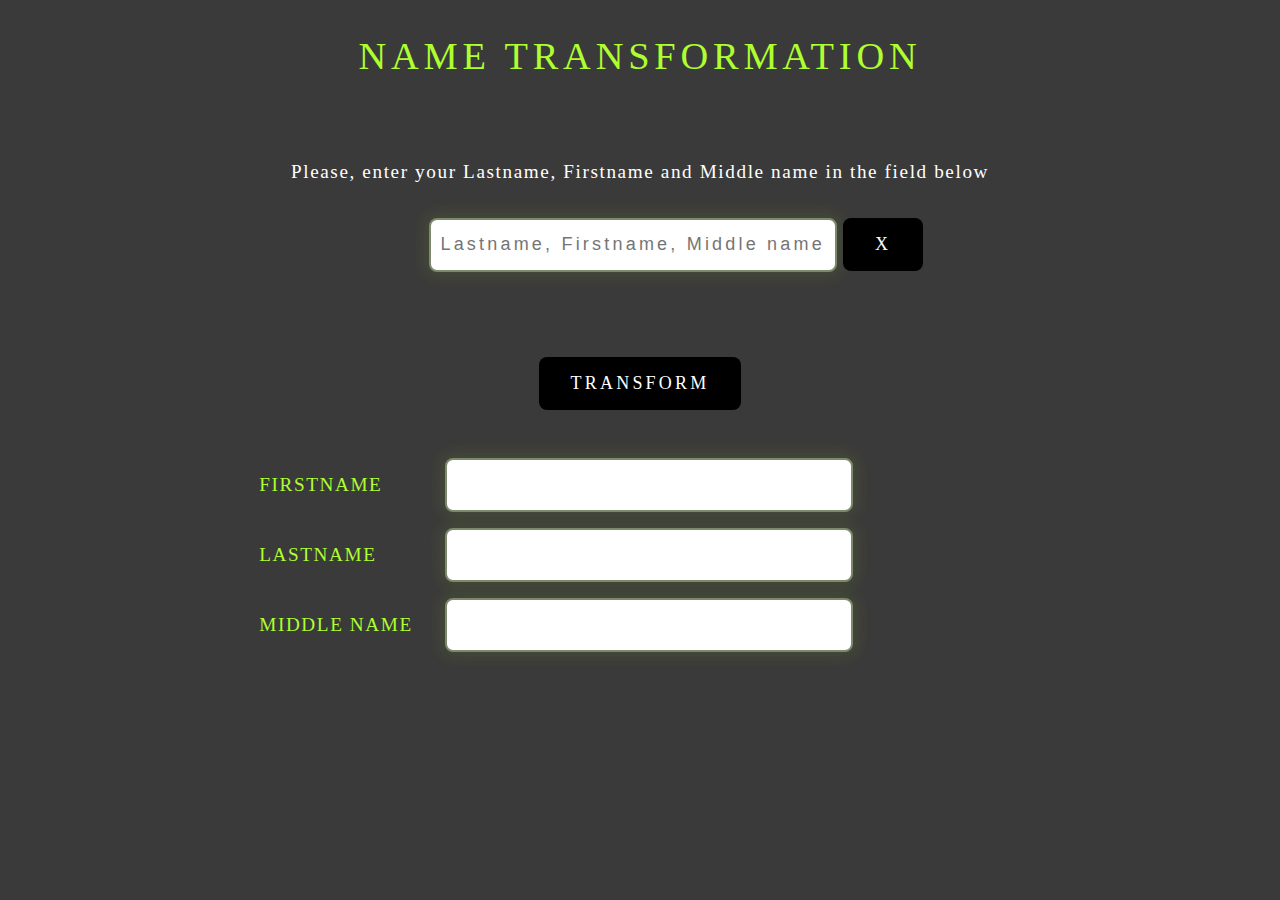
<file: index.html>
<!DOCTYPE html>
<html lang="en">

<head>
    <meta charset="UTF-8">
    <meta http-equiv="X-UA-Compatible" content="IE=edge">
    <meta name="viewport" content="width=device-width, initial-scale=1.0">
    <link rel="shortcut icon" href="./images/personal-information.png" type="image/png" />
    <link rel="stylesheet" href="fio.css">
    <title>NAME TRANSFORMATION</title>
</head>

<body>
    <h1>NAME TRANSFORMATION</h1>
    <p>Please, enter your Lastname, Firstname and Middle name in the field below</p>
    <div class="userData"><input type="text" id="userinput" placeholder="Lastname, Firstname, Middle name">
        <button class="clearData"> X </button></div>


    <p class="array"></p>

    <button class="result" id="transform" onclick="transformUsername()">TRANSFORM</button>


    <div class="transformedData">
        <div class="transformed">
            <label class="label" for="firstname">FIRSTNAME</label>
            <input type="text" id="firstname">
        </div>

        <div class="transformed">
            <label class="label" for="lastname">LASTNAME</label>
            <input type="text" id="lastname">
        </div>

        <div class="transformed">
            <label class="label" for="patronymic">MIDDLE NAME</label>
            <input type="text" id="patronymic">
        </div>
    </div>

    <script src="fio.js"></script>
</body>

</html>
</file>
<file: fio.css>
body {
  background: rgb(59, 58, 58);
  color: white;
  text-align: center;
  font-family: Roboto;
  font-size: larger;
  letter-spacing: 0.1rem;
  display: flex;
  flex-direction: column;
  align-items: center;
}
h1 {
  letter-spacing: 0.3rem;
  color: greenyellow;
  font-weight: lighter;
  margin-bottom: 4rem;
}
h1:hover {
  text-shadow: 1px -1px 10px white;
}
p {
  font-weight: lighter;
}
.userData {
  margin-left: 4.5rem;
}
.array,
label {
  color: greenyellow;
}
.label {
  margin-right: 2rem;
}
input {
  width: 400px;
  height: 3rem;
  text-align: center;
  letter-spacing: 0.2rem;
  border: 2px solid rgb(125, 137, 107);
  box-shadow: 0 0 15px 4px rgb(169, 249, 48, 10%);
  border-radius: 8px;
  font-size: large;
}
input:hover {
  transform: scale(1.01);
}

.transformedData {
  margin-right: 10.5rem;
}

.transformed {
  margin: 1rem auto;
  display: flex;
  justify-content: space-between;
  align-items: center;
}

#firstname,
#lastname,
#patronymic {
  font-weight: bold;
}

button {
  font-family: Roboto;
  letter-spacing: 0.2rem;
  margin: 1rem auto 2rem;
  cursor: pointer;
  border: none;
  background: black;
  color: white;
  font-size: large;
  border-radius: 8px;
  padding: 1rem 2rem;
}

button:hover {
  background: greenyellow;
  border: none;
  color: black;
}
</file>
